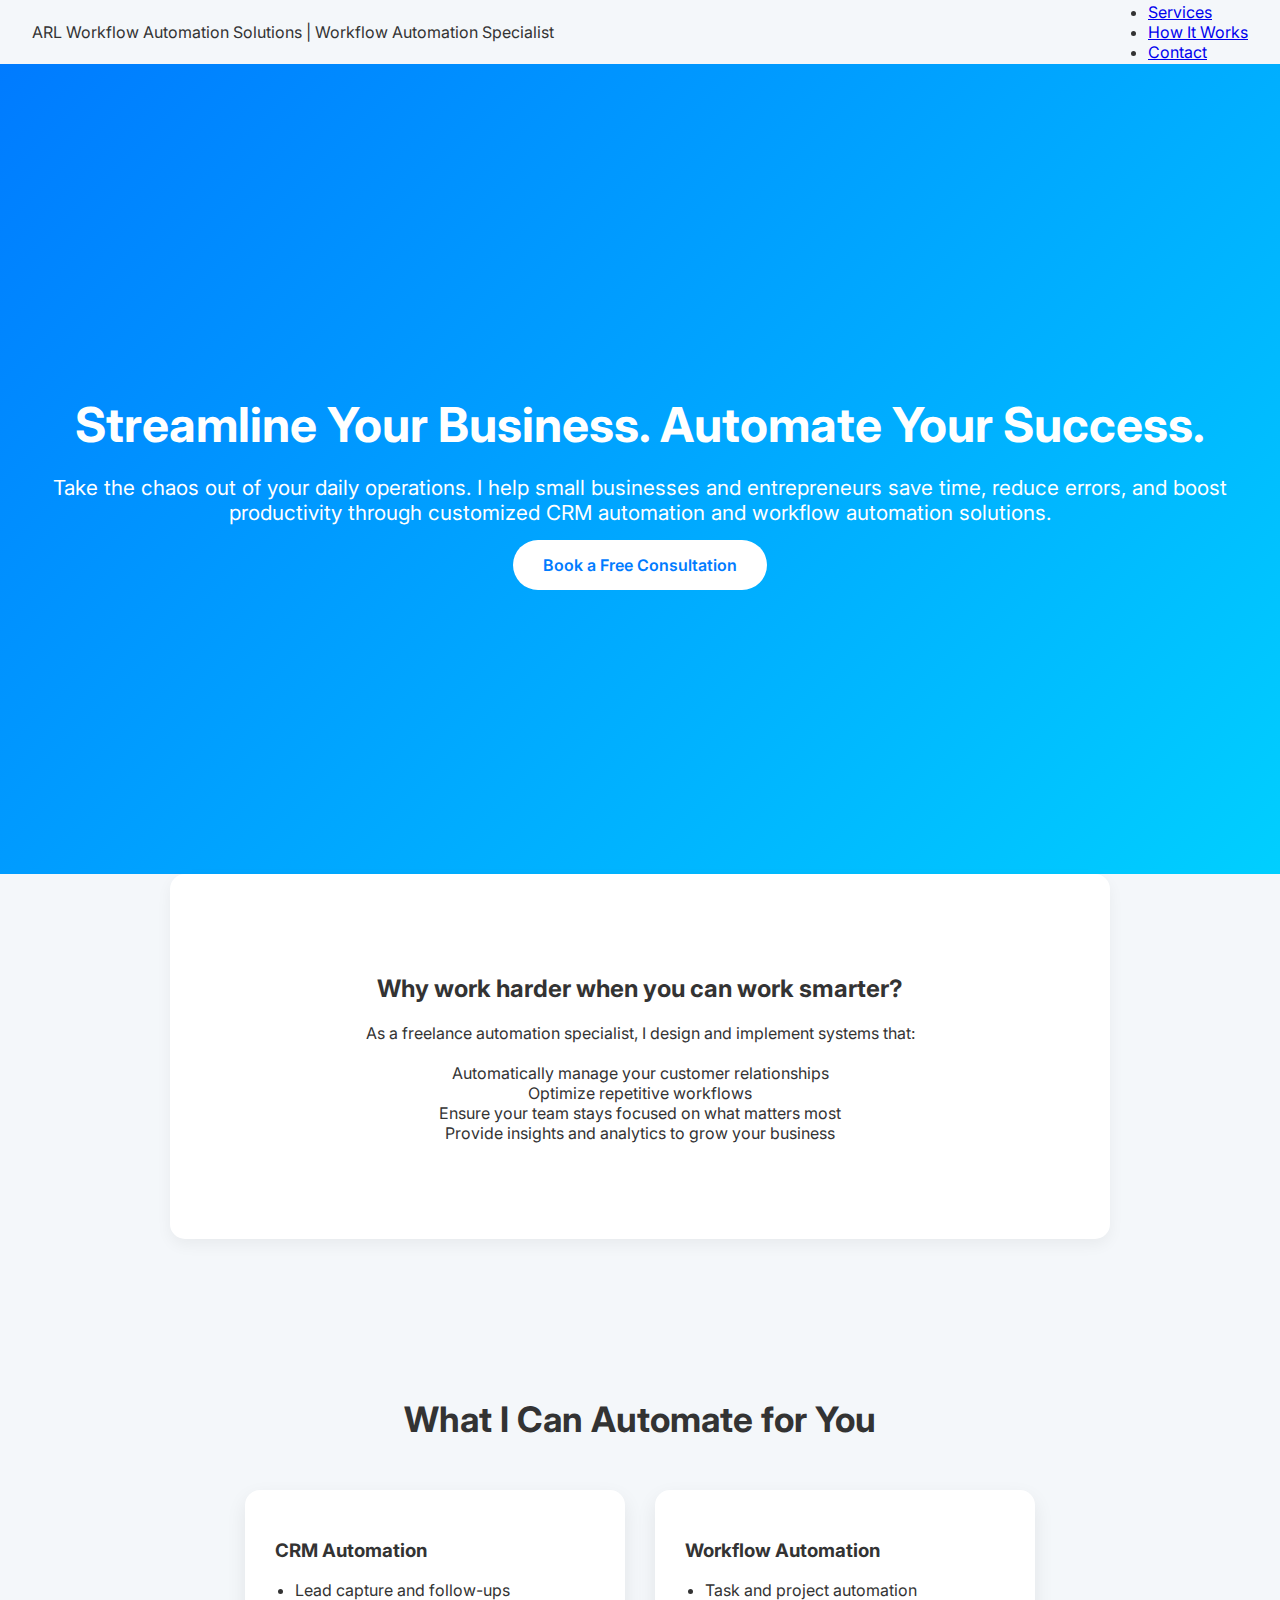
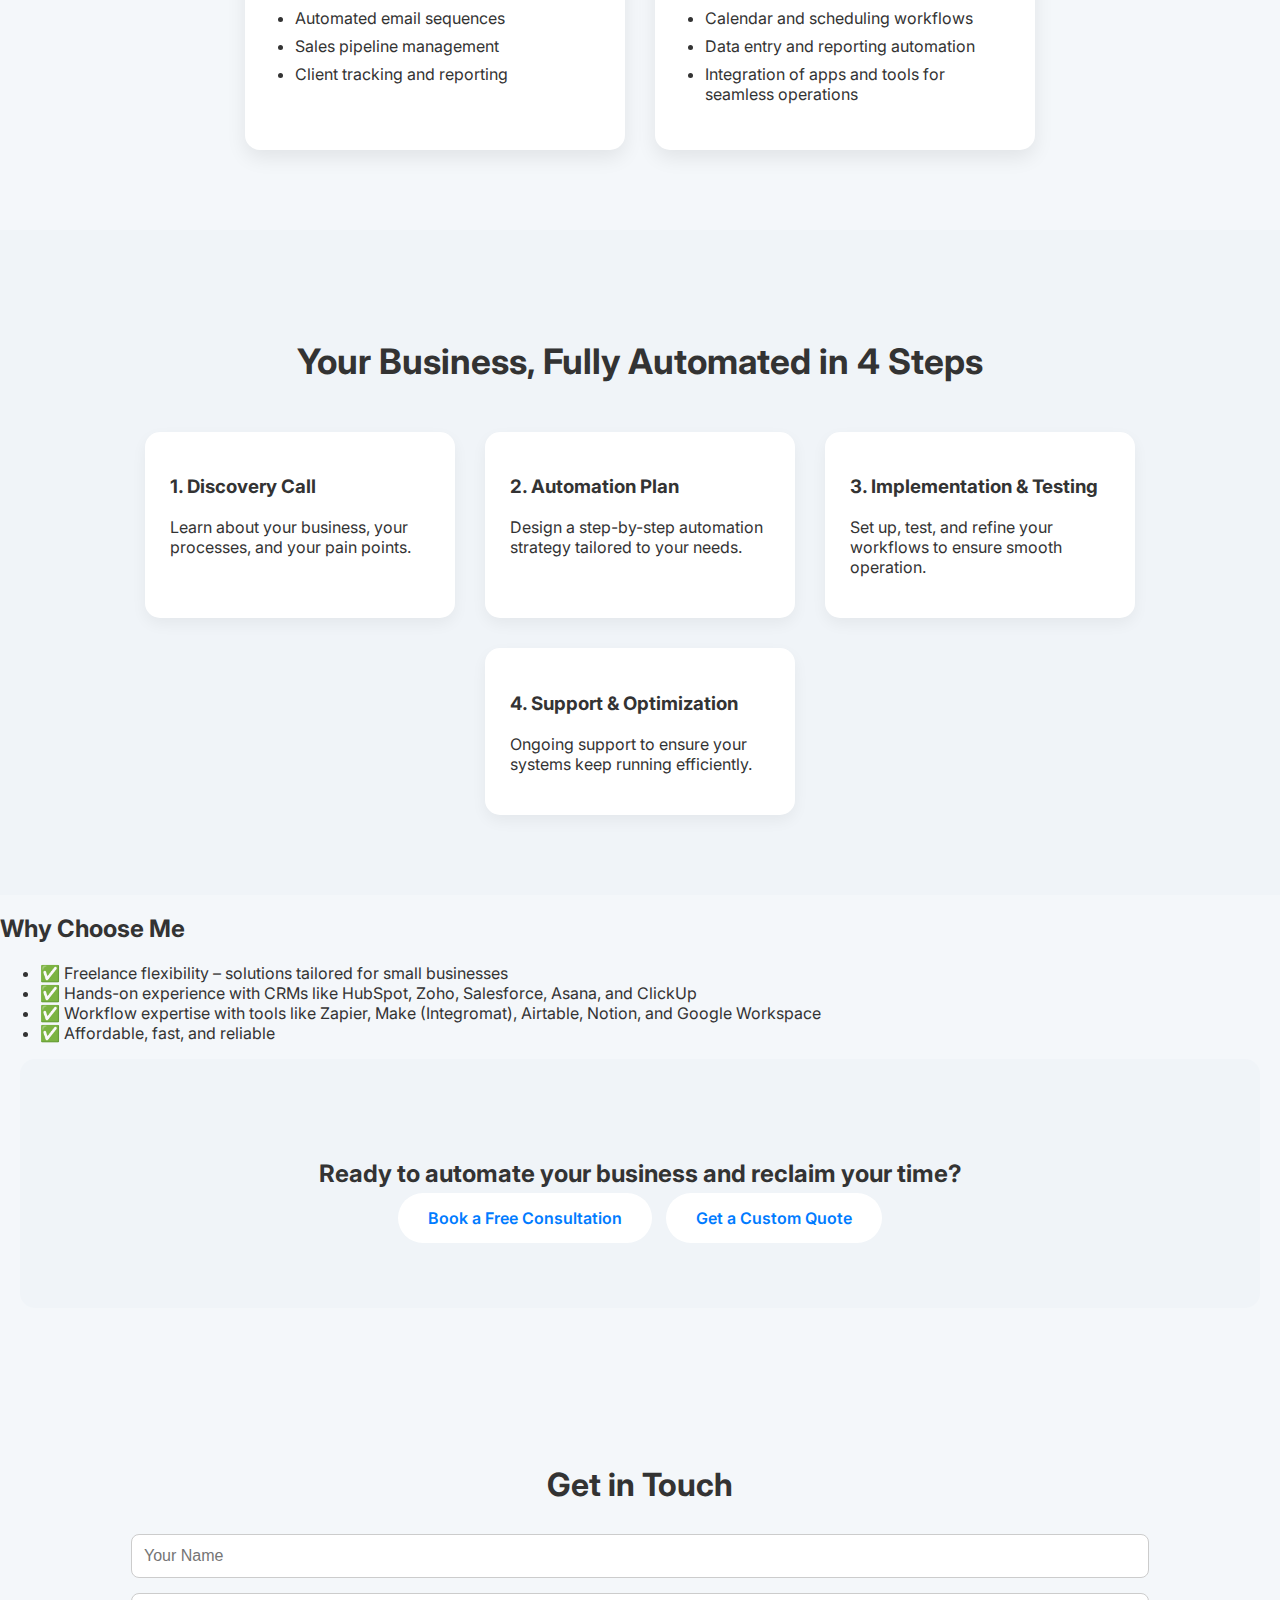
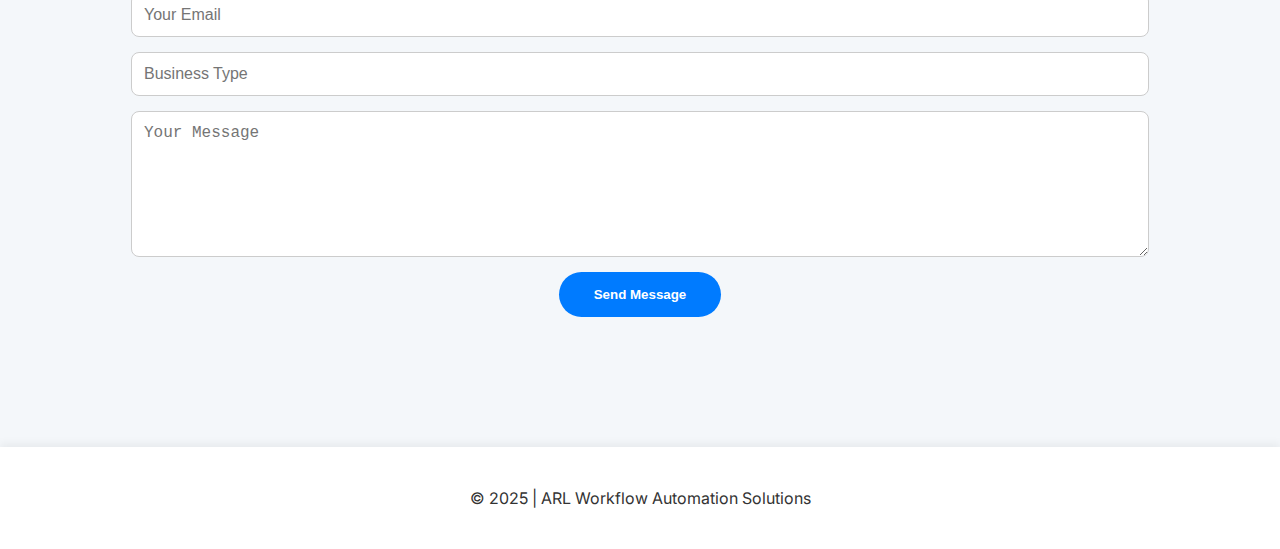
<file: index.html>
<!DOCTYPE html>
<html lang="en">
<head>
    <meta charset="UTF-8">
    <meta name="viewport" content="width=device-width, initial-scale=1.0">
    <title>CRM & Workflow Automation | Ana Lingatong</title>
    <link rel="stylesheet" href="style.css">
    <link href="https://fonts.googleapis.com/css2?family=Inter:wght@400;600;700&display=swap" rel="stylesheet">
</head>
<body>
    <!-- Navbar -->
    <nav>
        <div class="logo">ARL Workflow Automation Solutions | Workflow Automation Specialist</div>
        <ul>
            <li><a href="#services">Services</a></li>
            <li><a href="#how-it-works">How It Works</a></li>
            <li><a href="#contact">Contact</a></li>
        </ul>
    </nav>

    <!-- Hero Section -->
    <header class="hero">
        <div class="hero-content">
            <h1>Streamline Your Business. Automate Your Success.</h1>
            <p>Take the chaos out of your daily operations. I help small businesses and entrepreneurs save time, reduce errors, and boost productivity through customized CRM automation and workflow automation solutions.</p>
            <a href="#contact" class="btn">Book a Free Consultation</a>
        </div>
    </header>

    <!-- Value Proposition -->
    <section id="value-prop">
    <div class="container">
        <h2>Why work harder when you can work smarter?</h2>
        <p>As a freelance automation specialist, I design and implement systems that:</p>
        <ul style="list-style: none; padding-left: 0;">
            <li>Automatically manage your customer relationships</li>
            <li>Optimize repetitive workflows</li>
            <li>Ensure your team stays focused on what matters most</li>
            <li>Provide insights and analytics to grow your business</li>
        </ul>
    </div>
</section>

    <!-- Services Section -->
    <section id="services">
        <h2>What I Can Automate for You</h2>
        <div class="service-cards">
            <div class="card">
                <h3>CRM Automation</h3>
                <ul>
                    <li>Lead capture and follow-ups</li>
                    <li>Automated email sequences</li>
                    <li>Sales pipeline management</li>
                    <li>Client tracking and reporting</li>
                </ul>
            </div>
            <div class="card">
                <h3>Workflow Automation</h3>
                <ul>
                    <li>Task and project automation</li>
                    <li>Calendar and scheduling workflows</li>
                    <li>Data entry and reporting automation</li>
                    <li>Integration of apps and tools for seamless operations</li>
                </ul>
            </div>
        </div>
    </section>

    <!-- How It Works Section -->
    <section id="how-it-works">
        <h2>Your Business, Fully Automated in 4 Steps</h2>
        <div class="steps">
            <div class="step">
                <h3>1. Discovery Call</h3>
                <p>Learn about your business, your processes, and your pain points.</p>
            </div>
            <div class="step">
                <h3>2. Automation Plan</h3>
                <p>Design a step-by-step automation strategy tailored to your needs.</p>
            </div>
            <div class="step">
                <h3>3. Implementation & Testing</h3>
                <p>Set up, test, and refine your workflows to ensure smooth operation.</p>
            </div>
            <div class="step">
                <h3>4. Support & Optimization</h3>
                <p>Ongoing support to ensure your systems keep running efficiently.</p>
            </div>
        </div>
    </section>

    <!-- Why Choose Me -->
    <section id="why-choose-me">
        <h2>Why Choose Me</h2>
        <ul>
            <li>✅ Freelance flexibility – solutions tailored for small businesses</li>
            <li>✅ Hands-on experience with CRMs like HubSpot, Zoho, Salesforce, Asana, and ClickUp</li>
            <li>✅ Workflow expertise with tools like Zapier, Make (Integromat), Airtable, Notion, and Google Workspace</li>
            <li>✅ Affordable, fast, and reliable</li>
        </ul>
    </section>

    <!-- Call-to-Action -->
    <section id="cta">
        <h2>Ready to automate your business and reclaim your time?</h2>
        <a href="#contact" class="btn">Book a Free Consultation</a>
        <a href="#contact" class="btn">Get a Custom Quote</a>
    </section>

    <!-- Contact Section -->
    <section id="contact">
        <h2>Get in Touch</h2>
        <form>
            <input type="text" placeholder="Your Name" required>
            <input type="email" placeholder="Your Email" required>
            <input type="text" placeholder="Business Type">
            <textarea placeholder="Your Message"></textarea>
            <div class="form-button">
                <button type="submit">Send Message</button>
            </div>
        </form>
    </section>

    <!-- Footer -->
    <footer>
        <p>&copy; 2025 | ARL Workflow Automation Solutions</p>
    </footer>

    <script src="script.js"></script>
</body>
</html>
</file>
<file: style.css>
/* --- Global Styles --- */
body {
    font-family: 'Inter', sans-serif;
    margin: 0;
    padding: 0;
    background-color: #f4f7fa;
    color: #333;
}

h1, h2, h3 {
    font-weight: 700;
}

p, li {
    font-weight: 400;
}

/* Navbar */
nav {
    display: flex;
    justify-content: space-between;
    align-items: center;
    height: 64px;              /* controls navbar height */
    padding: 0 2rem;
}

/* Brand container */
.brand {
    display: flex;
    align-items: center;
    gap: 0.6rem;
}

/* Logo fits navbar height */
.nav-logo {
    max-height: 100%;          /* never exceed navbar height */
    height: 36px;              /* safe, clean size */
    width: auto;
    object-fit: contain;
}

/* Brand text */
.brand-text {
    font-family: "Inter", "Segoe UI", "Helvetica Neue", Arial, sans-serif;
    font-size: 1.05rem;
    font-weight: 600;
    white-space: nowrap;
}

/* Base nav link style */
.nav-links li a {
    font-family: "Inter", "Segoe UI", "Helvetica Neue", Arial, sans-serif;
    font-size: 1rem;
    font-weight: 500;
    color: #000;              /* default black */
    text-decoration: none;   /* no underline */
}

/* Reset nav list */
.nav-links {
    list-style: none;      /* removes bullets */
    padding: 0;            /* removes left indent */
    margin: 0;             /* removes default spacing */
    display: flex;         /* puts links in a row */
    align-items: center;
    gap: 1.75rem;
    margin-left: auto;     /* pushes links to the right */
}

/* Visited links */
.nav-links li a:visited {
    color: #2563eb;           /* professional blue */
}

/* Hover state */
.nav-links li a:hover {
    color: #2563eb;
    text-decoration: none;
}

/* Active (clicking) */
.nav-links li a:active {
    color: #1d4ed8;
}

/* --- Hero Section --- */
.hero {
    display: flex;
    justify-content: center;
    align-items: center;
    height: 90vh;
    background: linear-gradient(135deg, #007BFF, #00CFFF);
    color: #fff;
    text-align: center;
    padding: 0 20px;
}

.hero h1 {
    font-size: 3rem;
    margin-bottom: 20px;
}

.hero p {
    font-size: 1.3rem;
    margin-bottom: 30px;
}

.btn {
    background-color: #fff;
    color: #007BFF;
    padding: 15px 30px;
    text-decoration: none;
    border-radius: 50px;
    font-weight: 600;
    transition: 0.3s;
    margin: 5px;
}

.btn:hover {
    background-color: #f0f4f8;
}

/* --- Value Proposition --- */
#value-prop {
    padding: 80px 20px;
    background-color: #fff;
    text-align: center;
    max-width: 900px;
    margin: 0 auto;
    border-radius: 15px;
    box-shadow: 0 6px 15px rgba(0,0,0,0.05);
    margin-bottom: 50px;
}

#value-prop ul {
    list-style: disc;
    text-align: center;
    padding-left: 40px;
    margin-top: 20px;
}

/* --- Services Section --- */
#services {
    padding: 80px 20px;
    text-align: center;
}

#services h2 {
    font-size: 2.2rem;
    margin-bottom: 50px;
}

.service-cards {
    display: flex;
    justify-content: center;
    gap: 30px;
    flex-wrap: wrap;
}

.card {
    background-color: #fff;
    padding: 30px;
    border-radius: 15px;
    width: 320px;
    box-shadow: 0 8px 20px rgba(0,0,0,0.08);
    transition: 0.3s;
    text-align: left; /* Left-align text in cards */
}

.card:hover {
    transform: translateY(-5px);
}

.card ul {
    list-style: disc;
    padding-left: 20px;
    margin-top: 15px;
}

.card ul li {
    margin-bottom: 8px;
}

/* --- How It Works Section --- */
#how-it-works {
    padding: 80px 20px;
    background-color: #f0f4f8;
    text-align: center;
}

#how-it-works h2 {
    font-size: 2.2rem;
    margin-bottom: 50px;
}

.steps {
    display: flex;
    justify-content: center;
    gap: 30px;
    flex-wrap: wrap;
}

.step {
    background-color: #fff;
    padding: 25px;
    border-radius: 15px;
    width: 260px;
    box-shadow: 0 6px 15px rgba(0,0,0,0.05);
    transition: 0.3s;
    text-align: left;
}

.step:hover {
    transform: translateY(-5px);
}

/* --- Why Choose Us Section --- */
/* Center the section */
#why-choose-us {
    text-align: center;  /* centers title and list container */
    padding: 2rem 1rem;
}

/* Optional: style the title */
.section-title {
    font-size: 2rem;
    margin-bottom: 1.5rem;
    font-weight: 600;
}

/* Center the list block and remove default bullets */
.features-list.centered {
    list-style: none;       /* remove default bullets */
    padding-left: 0;
    margin: 0 auto;         /* center the list */
    display: inline-block;  /* allows horizontal centering */
    text-align: left;       /* keeps each line readable */
}

/* Blue checkmark bullets */
.features-list.centered li {
    position: relative;
    padding-left: 1.8rem;  /* space for checkmark */
    margin-bottom: 0.8rem;
    line-height: 1.5;
}

.features-list.centered li::before {
    content: "✔";
    position: absolute;
    left: 0;
    top: 0;
    color: #2563eb;         /* professional blue */
    font-weight: 600;
}

/* --- Call-to-Action Section --- */
#cta {
    padding: 80px 20px;
    text-align: center;
    background-color: #f0f4f8;
    border-radius: 15px;
    margin: 0 20px 50px 20px;
}

/* --- Contact Section --- */
#contact {
    padding: 80px 20px;
    text-align: center;
}

#contact h2 {
    font-size: 2rem;
    margin-bottom: 30px;
}

form input, form textarea {
    width: 80%;
    padding: 12px;
    margin-bottom: 15px;
    border-radius: 8px;
    border: 1px solid #ccc;
    font-size: 1rem;
    display: block;
    margin-left: auto;
    margin-right: auto;
}

form textarea {
    height: 120px;
}

.form-button {
    text-align: center;
    margin-top: 10px;
}

form button {
    padding: 15px 35px;
    border: none;
    border-radius: 50px;
    background-color: #007BFF;
    color: #fff;
    font-weight: 600;
    cursor: pointer;
    transition: 0.3s;
}

form button:hover {
    background-color: #0056b3;
}

/* --- Footer --- */
footer {
    text-align: center;
    padding: 25px;
    background-color: #fff;
    margin-top: 50px;
    box-shadow: 0 -4px 8px rgba(0,0,0,0.05);
}
</file>
